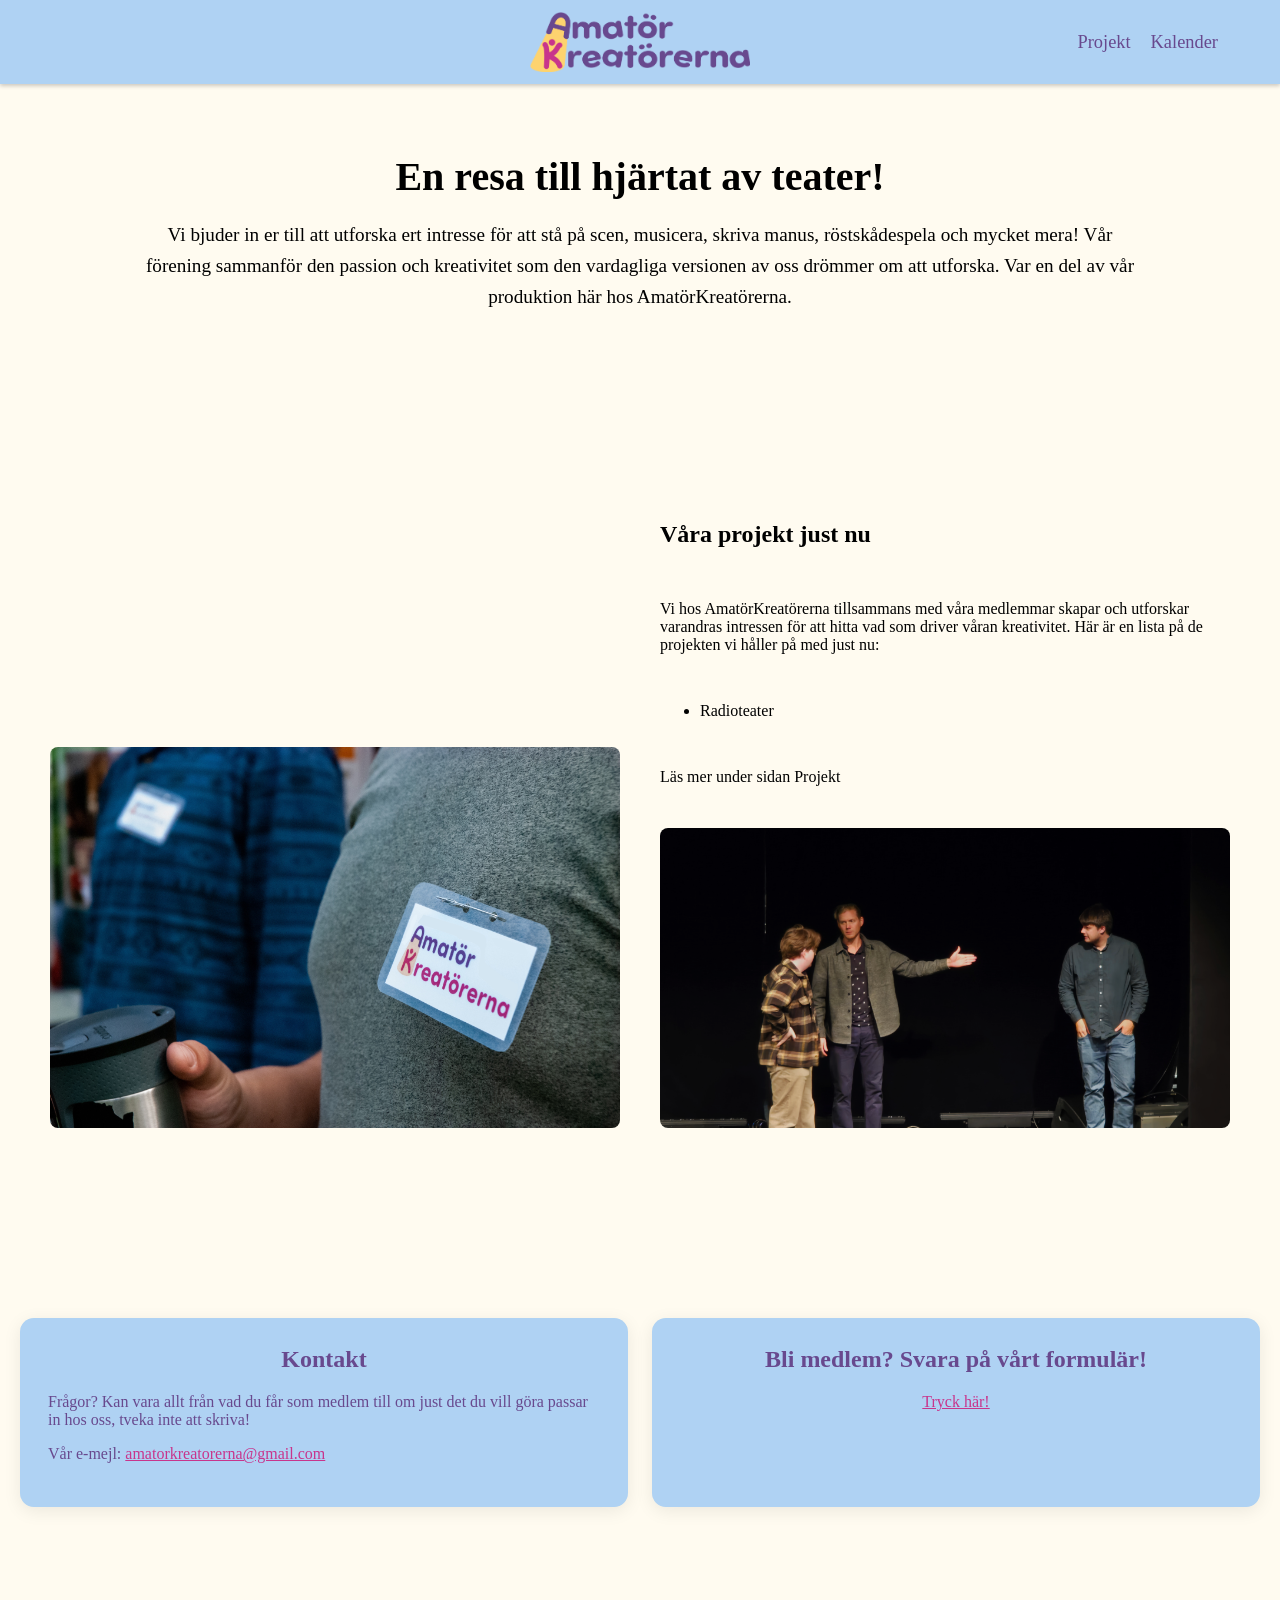
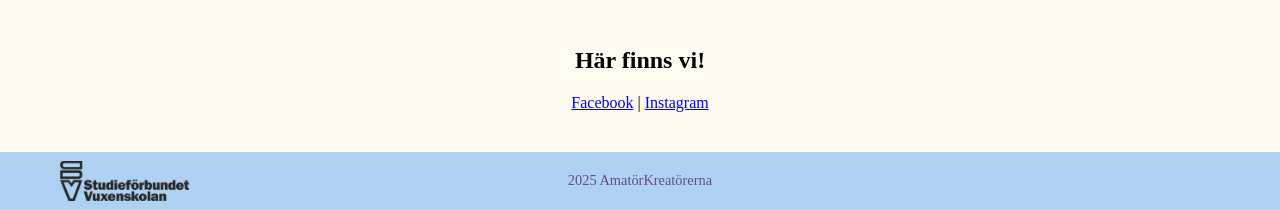
<file: index.html>
<!DOCTYPE html>
<html lang="en">
<head>
    <meta charset="UTF-8">
    <meta name="viewport" content="width=device-width, initial-scale=1.0">
    <title>AmatörKreatörerna</title>
	<link rel="icon" type="image/png" href="AK_logga_square.png">
	<link rel="stylesheet" href="style.css?v=1.0">
</head>
    
<body>
    <header class="fixed-header">
	    <div class="header-inner new-header">
	        <a href="index.html">
	            <img src="AK_Full_logga_colour.png" alt="AmatörKreatörerna Header" class="header-banner">
	        </a>
	
	        <nav>
	            <a href="projekt.html" class="nav-link">Projekt</a>
	            <a href="calendar.html" class="nav-link">Kalender</a>
	        </nav>
	    </div>
	</header>

    <section class="welcome pop-section">
        <h2>En resa till hjärtat av teater!</h2>
        <p>Vi bjuder in er till att utforska ert intresse för att stå på scen, musicera, skriva manus, röstskådespela och mycket mera! Vår förening sammanför den passion och kreativitet som den vardagliga versionen av oss drömmer om att utforska. Var en del av vår produktion här hos AmatörKreatörerna. </p>
    </section>
    
        <section class="image-text pop-section">
          <div class="image-collage">
            <img src="DSC_0250_no_name.jpg" alt="Theatre Production Image 1">
          </div>

          <div class="text-content">
            <h2>Våra projekt just nu</h2>
            <p>
              Vi hos AmatörKreatörerna tillsammans med våra medlemmar skapar och utforskar varandras intressen för att hitta vad som driver våran kreativitet. Här är en lista på de projekten vi håller på med just nu:
            </p>
            <ul>
              <li>Radioteater</li>
            </ul>
			<p>Läs mer under sidan Projekt</p>
            <!-- New image below text -->
            <img src="20251018_133616.png" alt="Behind the scenes" class="extra-image slice">
          </div>
        </section>

    <!-- Grouped wrapper -->
    <section class="info-pair">
        <div class="contact pop-section">
          <h2>Kontakt</h2>
          <p>Frågor? Kan vara allt från vad du får som medlem till om just det du vill göra passar in hos oss, tveka inte att skriva!</p>
          <p>Vår e-mejl: <a href="mailto:amatorkreatorerna@gmail.com">amatorkreatorerna@gmail.com</a></p>
        </div>

        <div class="joinus pop-section">
          <h2>Bli medlem? Svara på vårt formulär!</h2>
          <a href="https://docs.google.com/forms/d/e/1FAIpQLScjvoqoz_k0aNpnfi_zk5K66e1dA-H9BI3pZkuDGu4-HYfdFQ/viewform" target="_blank">Tryck här!</a>
        </div>
     </section>

    <section class="social">
        <h2>Här finns vi!</h2>
        <a href="https://www.facebook.com/AmatorKreatorerna" target="_blank">Facebook</a> |
        <a href="https://www.instagram.com/amatorkreatorerna/" target="_blank">Instagram</a>
    </section>

	<footer class="site-footer">
	    <div class="footer-inner">
	        <img src="sv_logo_black.png" alt="AK Logo" class="footer-logo">
	
	        <p class="footer-text">2025 AmatörKreatörerna</p>
	    </div>
	</footer>

    <script>
    window.addEventListener('scroll', () => {
      const header = document.querySelector('.fixed-header');
      if (window.scrollY > 50) {
        header.classList.add('shrink');
      } else {
        header.classList.remove('shrink');
      }
    });
    </script>

</body>
</html>
</file>
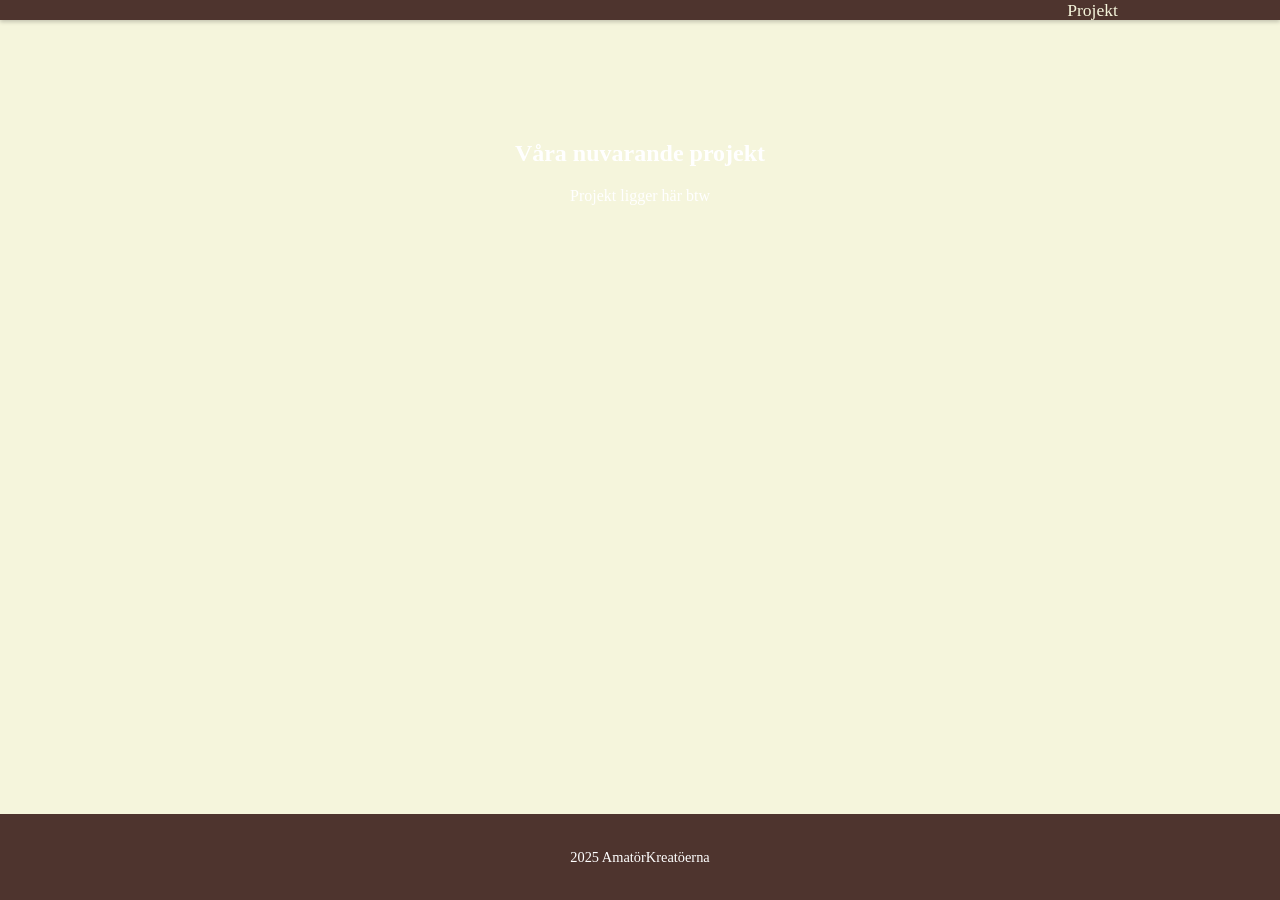
<file: about.html>
<!DOCTYPE html>
<html lang="sv">
<head>
  <meta charset="UTF-8">
  <meta name="viewport" content="width=device-width, initial-scale=1.0">
  <title>Om oss – AmatörKreatörerna</title>
  <link rel="stylesheet" href="style.css">
  <style>
	  
		body {
            font-family: 'Georgia', serif;
            background-color: #F5F5DC; /* Beige - General background colour */
            color: #FFF; /* Dark brown */
            margin: 0;
            padding: 0;
        }
	  
    .fixed-header {
           position: fixed;
           top: 0;
           left: 0;
           width: 100%;
           background-color: #4E342E; /* Pantone Pink C */
           color: #FFF;
           display: flex;
           align-items: center;
           justify-content: center;
           gap: 20px;
           flex-wrap: wrap; /* allows logo + title to break onto two lines */
           padding: 10px 20px;
           transition: all 0.3s ease;
           z-index: 1000;
           box-shadow: 0 2px 4px rgba(0, 0, 0, 0.2);
        }

        /* Inner wrapper keeps content centered and limited in width */
        .fixed-header .header-inner {
          display: flex;
          align-items: flex-end;  /* aligns all items at bottom edge */
          justify-content: center; /* centers all items */
		  gap: 20px; /* controls spacing between logo, title, nav */
          width: 90%;
          max-width: 1000px;              /* keeps everything nicely centered on big screens */
        }

		/* Optional small spacing */
		.fixed-header .logo {
  		  max-height: 60px;
		}

        .fixed-header nav {
          display: flex;
          gap: 16px;
        }

        .fixed-header .nav-link {
          color: #F5F5DC;
          text-decoration: none;
          font-size: 1.1em;
          font-weight: 500;
          transition: color 0.3s ease;
        }

        .fixed-header .nav-link:hover {
          color: #D7CCC8; /* lighter beige on hover */
        }

        .fixed-header h1 {
          font-size: 2em;        /* desktop size */
          margin: 0;
          white-space: normal;   /* allow wrapping instead of forcing in one line */
          text-align: center;
        }
        
        .fixed-header img.logo {
          max-height: 60px;   /* shrink for desktop */
          height: auto;
          width: auto;
        }
        
        .fixed-header.shrink {
          padding: 5px 0; /* Shrinks header height */
        }
        
        .fixed-header.shrink img.logo {
          opacity: 0;
          pointer-events: none;
          height: 0;
        }

	   	section {
            padding: 40px 20px;
        }
        
        section:first-of-type {
          padding-top: 120px; /* Adjust depending on header size */
		}

	    footer {
            background-color: #4E342E; /* Pantone Pink C */
            color: #FFF;
            text-align: center;
            padding: 20px;
            font-size: 0.9em;
        }

			@media (max-width: 768px) {
          .fixed-header {
            flex-direction: column; /* stack vertically on very small screens */
          }

		  .fixed-header .header-inner {
    		flex-direction: column;
    		gap: 8px;
  		  }
            
          .fixed-header img.logo {
            max-height: 40px; /* smaller logo on mobile */
          }
            
          .fixed-header h1 {
            font-size: 1.4em;    /* smaller title on mobile */
            line-height: 1.2;    /* tighter spacing */
          }
        }
  </style>
</head>

  
<body>
  <header class="fixed-header"> 
        <div class="header-inner">
            <img src="AK_logo.png" alt="AmatörKreatörerna Logo" class="logo">
            <h1>
				<a href="index.html" class="home-link">
              		AmatörKreatörerna
				</a>
            </h1>

            <nav>
                <a href="about.html" class="nav-link">Projekt</a>
            </nav>
        </div>
    </header>

  <main style="margin-top: 120px; text-align: center;">
    <h2>Våra nuvarande projekt</h2>
    <p>Projekt ligger här btw</p>
  </main>

	<footer>
        <p> 2025 AmatörKreatöerna</p>
    </footer>

    <script>
    window.addEventListener('scroll', () => {
      const header = document.querySelector('.fixed-header');
      if (window.scrollY > 50) {
        header.classList.add('shrink');
      } else {
        header.classList.remove('shrink');
      }
    });
    </script>
</body>
</html>
</file>
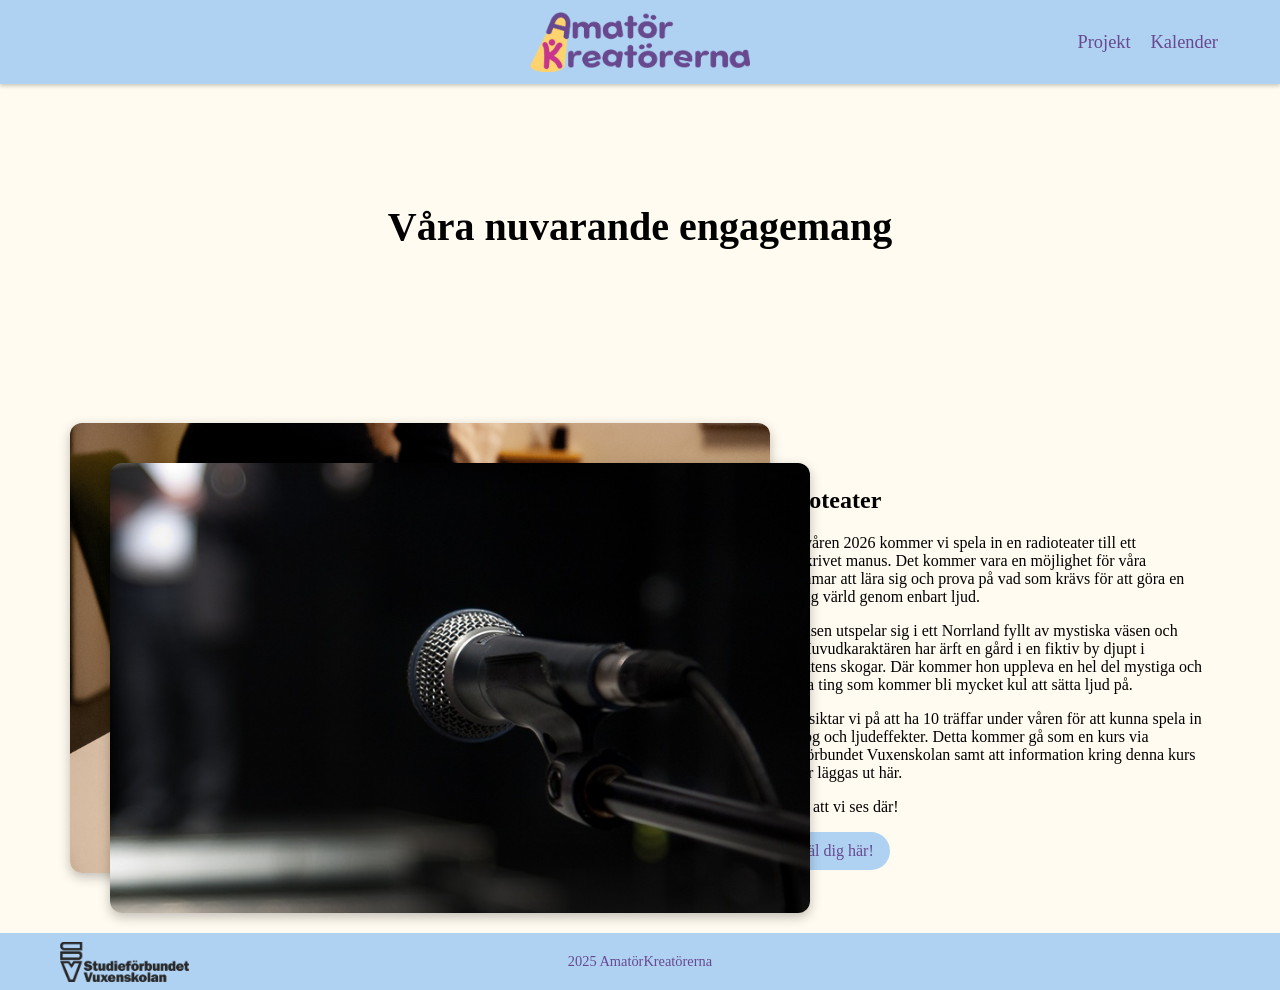
<file: projekt.html>
<!DOCTYPE html>
<html lang="sv">
<head>
  <meta charset="UTF-8">
  <meta name="viewport" content="width=device-width, initial-scale=1.0">
  <title>Projekt – AmatörKreatörerna</title>
  <link rel="stylesheet" href="style.css">
  <link rel="icon" type="image/png" href="AK_logga_square.png">
  <link rel="stylesheet" href="style.css?v=1.0">
</head>

  
<body>
	    <header class="fixed-header">
		    <div class="header-inner new-header">
		        <a href="index.html">
		            <img src="AK_Full_logga_colour.png" alt="AmatörKreatörerna Header" class="header-banner">
		        </a>
		
		        <nav>
		            <a href="projekt.html" class="nav-link">Projekt</a>
		            <a href="calendar.html" class="nav-link">Kalender</a>
		        </nav>
		    </div>
		</header>
	
		<section class="intro">
	    	<h2>Våra nuvarande engagemang</h2>
	  	</section>
	
		<main class="projekt-page">
	  		<!-- Section 1 -->
	  	<!--<section class="project-section">
	    	<div class="project-images">
				<img src="DSC_0250_no_name.jpg" class="img-left">
				<img src="sommarhang2026.jpg" class="img-right">
			</div>
	    	<div class="project-text">
	      		<h2>Vi bjuder in till grill, sommarspel och möjlighet att träffa oss i föreningen.</h2>
	      		<p>
	        		Varmt välkommen, vem du än är!
	      		</p>
	
				<a href="https://fb.me/e/3TQT8UqKf"class="btn">Anmäl dig här!</a>
	    	</div>
	  </section>

	  <!-- Section 2 -->
	  <section class="project-section">
	  	<div class="project-images">
	    	<img src="SV_mugg.jpg" class="img-left">
	    	<img src="Radioteater1.jpeg" class="img-right">
	  	</div>
	    <div class="project-text">
	    	<h2>Radioteater</h2>
	    	<p>
	        	Under våren 2026 kommer vi spela in en radioteater till ett färdigskrivet manus. Det kommer vara en möjlighet 
				för våra medlemmar att lära sig och prova på vad som krävs för att göra en trovärdig värld genom enbart ljud. 
			</p>
		  <p>	
			Berättelsen utspelar sig i ett Norrland fyllt av mystiska väsen och magi. Huvudkaraktären har ärft en gård i 
			en fiktiv by djupt i Norrbottens skogar. Där kommer hon uppleva en hel del mystiga och konstiga ting som 
			kommer bli mycket kul att sätta ljud på. 
		  </p>
		  <p>
			Just nu siktar vi på att ha 10 träffar under våren för att kunna spela in all dialog och ljudeffekter.
			Detta kommer gå som en kurs via Studieförbundet Vuxenskolan samt att information kring denna kurs kommer 
			läggas ut här.
		  </p>	  
	      <p>
			Hoppas att vi ses där!
	      </p>
			<a href="https://www.sv.se/kurser-och-evenemang/musik-teater/radioteater-fran-fardigt-manus-90024"
			   class="btn">
			   Anmäl dig här!
			</a>
		  <!-- <a href="https://www.sv.se/kurser-och-evenemang/musik-teater/radioteater-fran-fardigt-manus-90024">Anmäl dig här!</a> -->
	    </div>
	  </section>
	</main>

	<footer class="site-footer">
	    <div class="footer-inner">
	        <img src="sv_logo_black.png" alt="AK Logo" class="footer-logo">
	
	        <p class="footer-text">2025 AmatörKreatörerna</p>
	    </div>
	</footer>

    <script>
    window.addEventListener('scroll', () => {
      const header = document.querySelector('.fixed-header');
      if (window.scrollY > 50) {
        header.classList.add('shrink');
      } else {
        header.classList.remove('shrink');
      }
    });
    </script>
</body>
</html>
</file>
<file: style.css>
body {
            font-family: 'Georgia', serif;
            background-color: #FFFBF0; /* General background colour */
            color: #000; /* Black */
            margin: 0;
            padding: 0;
        }

		.home-link {
  			text-decoration: none;   /* remove underline */
  			color: inherit;          /* same color as title text */
		}

		.home-link:hover {
  			opacity: 0.9;            /* subtle feedback on hover */
		}

		html, body {
		  height: 100%;
		  margin: 0;
		}
		
		body {
		  display: flex;
		  flex-direction: column;
		  min-height: 100vh; /* full screen height */
		}
		
		/* This is the key part */
		main {
		  flex: 1; /* takes up all remaining space */
		}

        /* ================================= HEADER ================================= */

        /* Fixed Header Base */
		.fixed-header {
		    position: fixed;
		    top: 0;
		    left: 0;
		    right: 0;
		    width: 100%;
		    background-color: #AFD2F3;
		    color: #FFF;
		    display: flex;
		    justify-content: center;
		    padding: 12px 20px;
		    box-sizing: border-box;
		    transition: padding 0.3s ease, background-color 0.3s ease;
		    z-index: 1000;
		    box-shadow: 0 2px 4px rgba(0, 0, 0, 0.2);
		    overflow: visible;
		}
		
		/* Wrapper */
		.fixed-header .header-inner {
		    display: flex;
		    align-items: center;
		    justify-content: center;
			position: relative;
		    width: 100%;
		    max-width: 1200px;
		    margin: 0 auto;
		    box-sizing: border-box;
		}
		
		/* Banner Image (replaces logo + title) */
		 .header-banner {
			height: 60px;
			width: auto;
			display: block;
			margin: 0 auto;
			transition: height 0.3s ease;
		 }

		.header-inner nav {
		    position: absolute;
		    right: 20px;
		    top: 50%;
		    transform: translateY(-50%); /* vertically centered */
		    display: flex;
		    gap: 18px;
		}
		
		/* Banner should stay clickable */
		.header-inner a {
		    display: flex;
		    align-items: center;
		}
		
		/* Nav stays same */
		.fixed-header nav {
		    display: flex;
		    gap: 16px;
		    align-items: center;
		}
		
		.fixed-header .nav-link {
		    color: #68498E;
		    text-decoration: none;
		    font-size: 1.15em;
		    font-weight: 500;
			padding: 4px 2px;
		    transition: color 0.3s ease;
		}
		
		.fixed-header .nav-link:hover {
		    opacity: 0.8;
		}
		
		/* Remove old logo/title completely */
		.fixed-header img.logo,
		.fixed-header h1 {
		    display: none !important;
		}
		
		/* Shrink behavior */
		.fixed-header.shrink {
		    padding: 6px 20px;
		    height: 60px;
		}
		
		.fixed-header.shrink .header-banner {
		    height: 40px;    /* small banner on scroll */
		    transition: height 0.2s ease;
		}

        section {
            padding: 40px 20px;
        }
        
        section:first-of-type {
          padding-top: 120px; /* Adjust depending on header size */
        }

        /* ================================= INTRO ================================= */
        /* ===== PROJECTS                                             PROJECTS ===== */
        /* ================================= INTRO ================================= */

		.intro {
			margin-top: 50px; 
			text-align: center;
		}

		.intro h2 {
			color: #000;
			font-size: 2.5em;
		}

	    .project-page {
		  	display: flex;
		  	flex-direction: column;
		  	gap: 60px;
		  	padding-top: 50px;
		}

		/* Each section: collage + text in columns */
		.project-section {
  			display: grid;
  			grid-template-columns: 1fr 1fr;
  			gap: 40px;
  			align-items: center;
		}

		.project-images {
		  	position: relative;  
		  	width: 700px;   /* adjust to your liking */
		  	height: 450px;  /* adjust to your liking */
			margin-left: 10%; /* adjust until it looks perfect */
		}

		.project-images img {
			position: absolute;
		  	width: 100%;
		  	height: 100%;
		  	object-fit: cover;
		  	border-radius: 12px;
		  	box-shadow: 0 4px 12px rgba(0,0,0,0.25);
		  	transition: transform 0.3s ease, z-index 0.3s ease;
		  	cursor: pointer;
		}
		
		/* Left image slightly up and left */
		.project-images .img-left {
		  	top: -20px;
		  	left: -20px;
		  	z-index: 1;
		}
		
		/* Right image slightly down and right */
		.project-images .img-right {
		  	bottom: -20px;
		  	right: -20px;
		  	z-index: 2;
		}
		
		/* Hover effect for BOTH images */
		.project-images img:hover {
		  	transform: scale(1.06);
		  	z-index: 5;
		}

		.project-text {
		  	color: #000;
			margin-right: 10%;
		}

        /* ================================= WELCOME ================================= */
        /* =====                                                                 ===== */
        /* ================================= WELCOME ================================= */

        .welcome {
            background-color: #FFFBF0; /* Light beige */
            align-items: center; /* centers items horizontally */
            justify-content: center; /* vertical centering if you have fixed height */
            text-align: center;
            padding: 60px 20px;
        }

        .welcome h2 {
            font-size: 2.5em;
            margin-bottom: 20px;
            color: #000;
        }

        .welcome p {
            display: flex;
            flex-direction: column;
            align-items: center;
            text-align: center;
            margin-top: 10px;
            max-width: 1000px;
            font-size: 1.2em;
            line-height: 1.6;
            margin-left: auto;
            margin-right: auto;
            color: #000;
        }

        /* ================================= IMAGE TEXT ================================= */
        /* =====                                                                    ===== */
        /* ================================= IMAGE TEXT ================================= */

        .image-text {
          display: grid;
          align-items: end;
          gap: 40px;
          background-color: #FFFBF0;
          padding: 50px;
          color: #000;
          grid-template-columns: 1fr 1fr; /* left and right halves */
          margin: 60px 0;
        }
     
        .image-collage {
          display: grid;
          grid-template-columns: repeat(2, 1fr);
          grid-gap: 10px;
        }

        .image-collage img {
          width: 100%;
          border-radius: 8px;
          object-fit: cover;
        }

        .image-collage img:last-child {
          grid-column: span 2;
        }

/* Text + extra image on the right */
        .text-content {
          display: flex;
          flex-direction: column;
          gap: 16px;
        }

        .text-content .extra-image {
          width: 100%;
          border-radius: 8px;
          margin-top: 10px;
          object-fit: cover;
        }
        
        .slice {
          width: 100%;
          height: 300px;         /* controls how tall the visible slice is */
          object-fit: cover;     /* zooms & crops to fill the box */
          object-position: center mid; /* choose which part to show (e.g., top, bottom, 20% 80%) */
          border-radius: 8px;
        }

        /* Use a shared gutter for dots */
        :root {
          --bullet-gutter: 1.5rem; /* tweak to taste */
        }
        
        /* Parent lays out children side-by-side on desktop */
        .info-pair {
          display: flex;
          gap: 24px;
          align-items: stretch;
          margin: 40px 0;
        }

        /* Each child takes equal width, with a nice card look */
        .info-pair > * {
          flex: 1 1 0;
          padding: 28px;
          border-radius: 14px;
          box-shadow: 0 4px 18px rgba(0,0,0,0.08);
        }

        /* Keep your brown/beige palette */
        .contact {
          background: #AFD2F3;     /* Lila 7678 C */
          color: #68498E;          /* Grå vit */
        }

        .contact a {
          color: #C8358C;          /* Grå vit */
        }
        
        .joinus {
          background: #AFD2F3;     /* Lila 7678 C */
          color: #68498E;          /* Grå vit */
          text-align: center;
          align-items: center;
        }

		.joinus a {
          color: #C8358C;          /* Grå vit */
        }

        /* Optional: unified heading style inside pair */
        .info-pair h2 {
          margin-top: 0;
          text-align: center;
          color: #68498E;
        }

        /* Simple button style */
        .btn {
          display: inline-block;
          padding: 10px 16px;
          border-radius: 999px;
          background: #AFD2F3; /* Blue */
          color: #68498E;
          text-decoration: none;
        }

		.btn:hover {
		    background-color: #FDD26E;
		    transform: scale(1.03);
		}

        /* ========================================================================= */
        /* ===== CALENDAR                                             CALENDAR ===== */
        /* ========================================================================= */

		/* === CALENDAR PAGE === */
		.calendar-page {
		  padding: 120px 5% 60px;
		  text-align: center;
		}
		
		.calendar-container {
		  margin-top: 120px;
		  text-align: center;
		  color: #000;
		}
		
		.calendar-container h2 {
		  color: #000;
		}
		
		/* === NAVIGATION === */
		.calendar-nav {
		  display: flex;
		  justify-content: center;
		  align-items: center;
		  gap: 20px;
		  margin-bottom: 20px;
		  color: #000;
		}
		
		.calendar-nav h3 {
		  color: #000;
		}
		
		.calendar-nav button {
		  background-color: #68498E;
		  color: white;
		  border: none;
		  border-radius: 6px;
		  padding: 8px 14px;
		  cursor: pointer;
		}
		
		.calendar-nav button:hover {
		  background-color: #FDD26E;
		}
		
		/* === CALENDAR GRID === */
		#calendar {
		  display: grid;
		  grid-template-columns: repeat(7, minmax(0, 1fr));
		  gap: 4px;
		  width: 100%;
		  max-width: 700px;
		  margin: 0 auto;
		  padding: 10px;
		  box-sizing: border-box;
		}
		
		/* === DAY CELLS === */
		.day {
		  aspect-ratio: 1 / 1; /* ensures perfect squares */
		  background: #68498E;
		  border-radius: 10px;
		  padding: 4px;
		  display: flex;
		  align-items: center;
		  flex-direction: column;
		  justify-content: center;
		  box-shadow: 0 1px 2px rgba(0, 0, 0, 0.2);
		  box-sizing: border-box;
		  transition: transform 0.2s ease;
		  cursor: pointer;
		  text-align: center;
		}
		
		.day:hover {
		  background-color: #FDD26E;
		  transform: scale(1.03);
		}
		
		.day .date {
		  font-weight: bold;
		  color: #FFFBF0;
		  font-size: 0.9rem;
		  margin-bottom: 2px;
		}

		.weekday-header {
		  display: grid;
		  grid-template-columns: repeat(7, minmax(0, 1fr));
		  gap: 4px; 
		  text-align: center;
		  font-weight: bold;
		  color: #29160C;
		  margin: 0 auto 6px auto;
		  max-width: 700px;
		  width: 100%;
		  padding: 10px;
		  font-size: 0.85rem;
		  box-sizing: border-box;
		}
		
		.weekday-header div {
		  padding: 4px 0;
		  background-color: #FFFBF0; /* soft beige tone */
		  border-radius: 6px;
		  box-shadow: 0 1px 2px rgba(0, 0, 0, 0.1);
		}
		
		/* === EVENT DOTS === */
		.dots {
		  display: grid;
		  grid-template-columns: repeat(auto-fit, minmax(0, 1fr));
		  column-gap: 3px;
		  row-gap: 2px;
		  justify-items: center;
		  align-items: center;
		  justify-content: center; /* centers the grid itself */
		  align-content: center;
		  margin: 4px auto 0 auto;
		  width: 100%;
		  max-width: 40px; /* keeps it visually centered even in wide day boxes */
		  grid-auto-flow: dense;
		}
		
		.dot {
		  width: 16px;
		  height: 16px;
		  border-radius: 50%;
		  box-shadow:
		    0 0 3px rgba(0, 0, 0, 0.4),      /* subtle dark shadow */
		    0 0 3px currentColor;            /* glow in the dot’s color */
		  color: inherit; /* ensures currentColor matches the background color */
		}
		
		/* === SPECIAL STATES === */
		.past-day {
		  opacity: 0.85;
		  filter: grayscale(20%);
		}
		
		.today {
		  border: 4px solid #C8358C;
		  border-radius: 8px;
		  box-shadow: 0 0 6px rgba(139, 94, 60, 0.4);
		  transform: scale(1.02);
		  transition: all 0.2s ease;
		}
		
		.today:hover {
		  transform: scale(1.05);
		  box-shadow: 0 0 10px rgba(139, 94, 60, 0.6);
		}
		
		/* === POPUP === */
		#eventPopup {
		  position: fixed;
		  inset: 0;
		  background: rgba(0, 0, 0, 0.5);
		  display: flex;
		  justify-content: center;
		  align-items: center;
		  z-index: 1000;
		}
		
		.popup {
		  position: fixed;
		  top: 0;
		  left: 0;
		  right: 0;
		  bottom: 0;
		  background-color: rgba(0, 0, 0, 0.5);
		  display: flex;
		  justify-content: center;
		  align-items: center;
		  opacity: 0;
		  pointer-events: none;
		  transition: opacity 0.2s ease;
		}
		
		.hidden {
		  display: none;
		}
		
		.popup-content {
		  background: #fff8ef; /* your beige tone */
		  border-radius: 12px;
		  padding: 20px;
		  max-width: 45vw;        /* never wider than viewport */
		  max-height: 80vh;       /* prevent going off-screen vertically */
		  overflow-y: auto;       /* scroll if content too tall */
		  word-wrap: break-word;  /* break long words if needed */
		  white-space: normal;    /* ensure text wraps */
		  box-shadow: 0 4px 20px rgba(0,0,0,0.3);
		}
		
		.popup-content h3 {
		  color: #000;
		}
		
		.popup-content ul {
		  color: #000;
		}
		
		.popup:not(.hidden) {
		  opacity: 1;
		  pointer-events: all;
		}
		
		#closePopup {
		  position: absolute;
		  top: 10px;
		  right: 14px;
		  cursor: pointer;
		  font-size: 22px;
		}

		/* List inside popup */
		#eventList li {
		  margin-bottom: 1rem;
		  padding: 0.5rem 0;
		  border-bottom: 1px solid rgba(0,0,0,0.1);
		  line-height: 1.4;
		  color: #333;
		}
		
		/* Optional: make emoji lines align neatly */
		#eventList li strong {
		  display: block;
		  margin-bottom: 4px;
		}

        /* ================================= SOCIAL ================================= */

        .social {
            text-align: center;
            align-items: center;
            color: #000;
        }

        /* ================================= FOOTER ================================= */

		.site-footer {
		    background-color: #AFD2F3;
		    color: #68498E;
		    padding: 20px 0;
		    position: relative;
		    width: 100%;
		}
		
		.footer-inner {
		    max-width: 1200px;
		    margin: 0 auto;
		    position: relative; /* lets us absolutely position logo */
		    text-align: center; /* centers the text */
		}
		
		.footer-logo {
		    position: absolute;
		    left: 20px;
		    top: 50%;
		    transform: translateY(-50%);
		    height: 40px;        /* adjust as needed */
		}
		
		.footer-text {
		    margin: 0;
		    font-size: 0.9em;
		}


        /* ================================= PHONE ACCESSIBILITY ================================= */

        @media (max-width: 768px) {
		  /* HEADER */
	    .fixed-header {
	        padding: 14px 16px;
	    }
	
	    .fixed-header .header-inner {
	        flex-direction: column;
	        align-items: center;
	        width: 100%;
	        gap: 5px;
	    }

		.header-inner nav {
	        position: static;
	        transform: none;
	        margin-top: 6px;
	        justify-content: center;
    	}

		.header-banner {
        	height: 48px;
    	}
	
	    /* New header image */
	    .header-image {
	        width: 80%;          /* Shrinks nicely on mobile */
	        max-width: 300px;
	        height: auto;
	    }
	
	    nav {
	        display: flex;
	        gap: 20px;
	        justify-content: center;
	        width: 100%;
	    }

	    .nav-link {
	        font-size: 1.05em;
	        padding: 6px 4px;
	    }

	    .fixed-header.shrink {
	        padding: 8px 16px;
	    }

	    .fixed-header.shrink .header-banner {
	        height: 18px;
	    }
		
		.welcome {
		    margin-top: 100px;
		}
		
		  /* IMAGE-TEXT layout */
		.image-text {
		    display: flex;
		    flex-direction: column;
		    gap: 5px;
		    align-items: center;
		}
		
		.image-text .text-content {
		    max-width: 100%;
		    order: 2;
		    text-align: center;
		    display: flex;
		    flex-direction: column;
		    gap: 5px;
		}
		
		  .text-content .extra-image {
		    order: 3;
		    width: 100%;
		    height: auto;
		    margin-top: 16px;
		  }
		
		  .info-pair {
		    flex-direction: column;
		  }
		
		  .intro {
		    margin-top: 50px;
		  }
		
		  .project-section {
		    grid-template-columns: 1fr;
		  }

		  .project-images {
		    width: 80%;
		    height: 180px;
		    margin: 0 auto;
		  }
		
		  .project-images .img-left,
		  .project-images .img-right {
		    top: 0;
		    left: 0;
		    bottom: 0;
		    right: 0;
		  }
		
		  .project-images img {
		    position: absolute;
		    width: 95%;            /* smaller images on small screens */
		    height: 95%;
		  }

		/* Hover effect for BOTH images */
		  .project-images img:hover {
		  	transform: scale(1.00);
		  	z-index: 5;	  
		  }
		
		  /* Keep the overlap but subtler */
		  .project-images .img-left {
		    transform: translate(-10%, -10%);
		  }
		
		  .project-images .img-right {
		    transform: translate(10%, 10%);
		  }
		
		  /* CALENDAR SECTION */
		  #calendar {
		    max-width: 95vw; /* fits phone screen */
		    gap: 3px;
		    padding: 5px;
		  }

		  .calendar-container {
		    margin-top: 170px;
		  }
		
		  .day {
		    aspect-ratio: 1 / 1;
		    padding: 3px;
		  }
		
		  .day .date {
		    font-size: 0.7rem;
		  }

		  .weekday-header {
		    gap: 3px; /* match mobile calendar gap */
		    font-size: 0.7rem;
		    max-width:  95vw;
			padding: 5px;
		  }
		
		  .weekday-header div {
		    padding: 2px 0;
		  }
			
		  .dots {
		    grid-template-columns: repeat(auto-fit, minmax(0, 1fr));
		    gap: 2px;
		  }
		
		  .dot {
		    width: 12px;
		    height: 12px;
		  }

		  .popup-content {
		    max-width: 70vw;        /* never wider than viewport */
			max-height: 80vh;
		  }
		  .footer-logo {
		      height: 32px;
		      left: 10px;
		  }
		
		  .footer-text {
		      font-size: 0.8em;
		  }
		}
</file>
